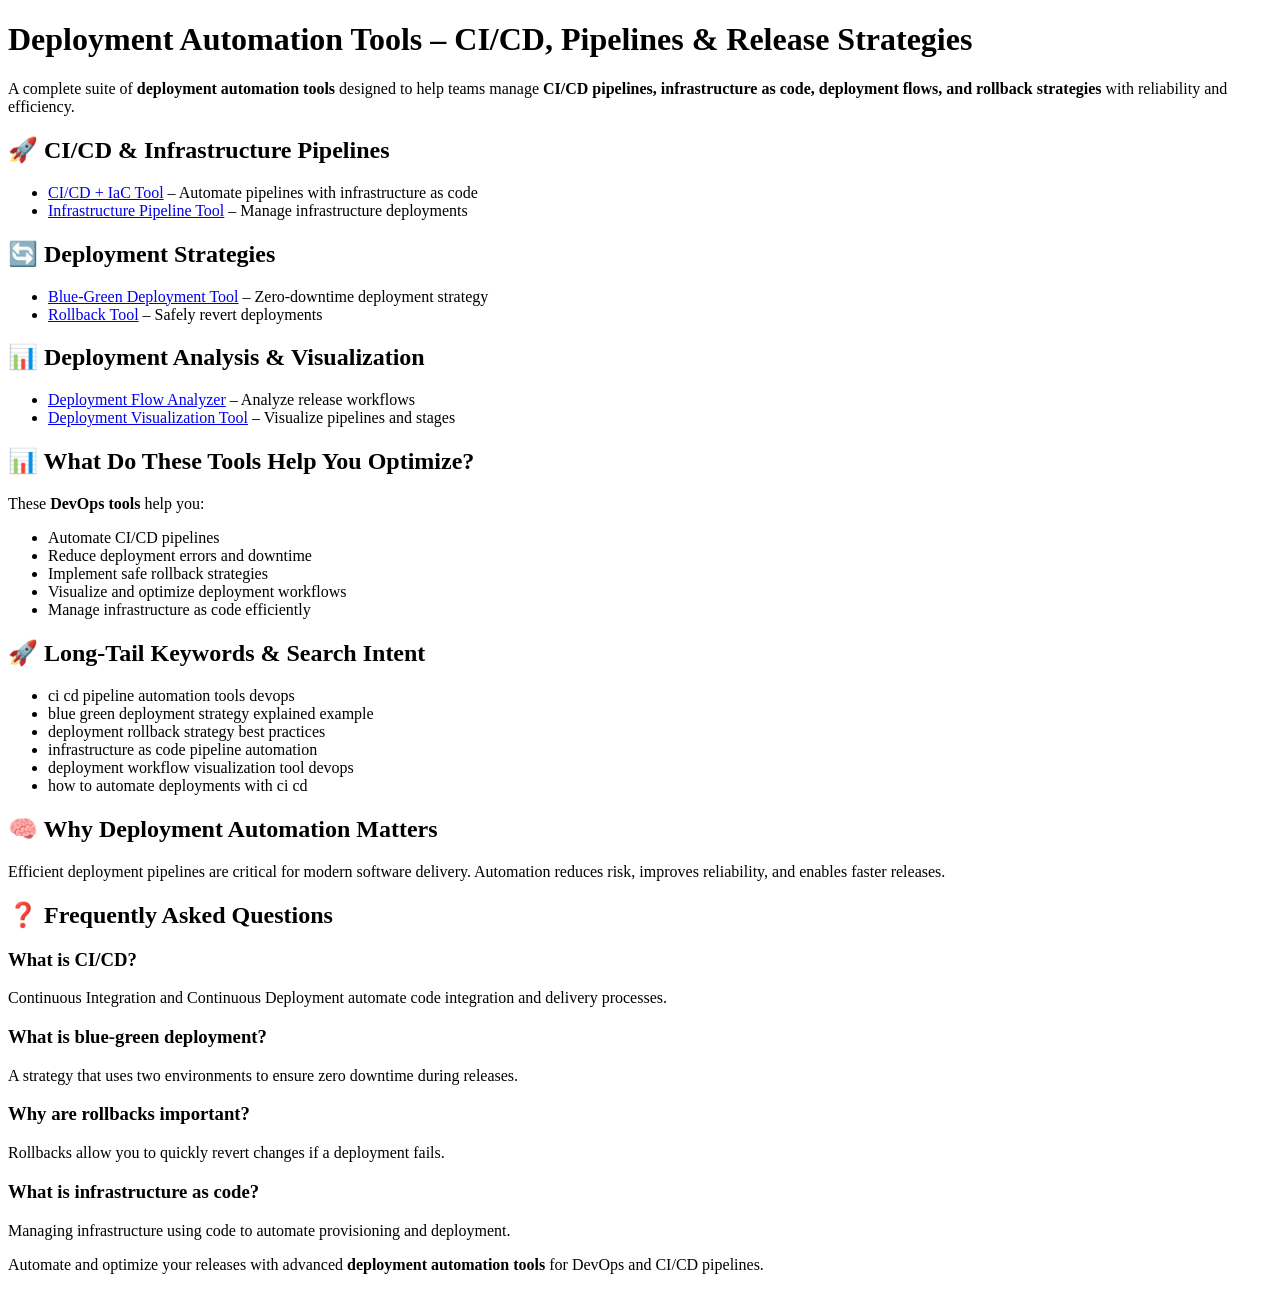
<file: index.html>
<!DOCTYPE html>
<html lang="en">
<head>
    <meta charset="UTF-8">
    <meta name="viewport" content="width=device-width, initial-scale=1.0">
    <meta name="google-site-verification" content="PkLa_ViOo6FAHpvh8SacceMb95o9tePRdrqLNBz9X1M" />
    <title>Deployment Automation Tools – CI/CD, Rollbacks & Infrastructure Pipelines</title>

    <meta name="description" content="Automate deployments with tools for CI/CD, blue-green deployments, rollback strategies, infrastructure pipelines and deployment visualization.">

    <meta name="keywords" content="ci cd pipeline tools, blue green deployment strategy, deployment rollback tool, infrastructure as code pipeline, deployment visualization tool, devops deployment automation">

    <link rel="canonical" href="/deployment-automation-tools/">
</head>

<body>

<header>
    <h1>Deployment Automation Tools – CI/CD, Pipelines & Release Strategies</h1>
    <p>
        A complete suite of <strong>deployment automation tools</strong> designed to help teams
        manage <strong>CI/CD pipelines, infrastructure as code, deployment flows, and rollback strategies</strong>
        with reliability and efficiency.
    </p>
</header>

<section>
    <h2>🚀 CI/CD & Infrastructure Pipelines</h2>
    <ul>
        <li><a href="/deployment-automation-tools/cicd-iac/">CI/CD + IaC Tool</a> – Automate pipelines with infrastructure as code</li>
        <li><a href="/deployment-automation-tools/infra-pipeline/">Infrastructure Pipeline Tool</a> – Manage infrastructure deployments</li>
    </ul>
</section>

<section>
    <h2>🔄 Deployment Strategies</h2>
    <ul>
        <li><a href="/deployment-automation-tools/bluegreen/">Blue-Green Deployment Tool</a> – Zero-downtime deployment strategy</li>
        <li><a href="/deployment-automation-tools/rollback/">Rollback Tool</a> – Safely revert deployments</li>
    </ul>
</section>

<section>
    <h2>📊 Deployment Analysis & Visualization</h2>
    <ul>
        <li><a href="/deployment-automation-tools/deploy-flow/">Deployment Flow Analyzer</a> – Analyze release workflows</li>
        <li><a href="/deployment-automation-tools/deploy-vis/">Deployment Visualization Tool</a> – Visualize pipelines and stages</li>
    </ul>
</section>

<section>
    <h2>📊 What Do These Tools Help You Optimize?</h2>
    <p>
        These <strong>DevOps tools</strong> help you:
    </p>
    <ul>
        <li>Automate CI/CD pipelines</li>
        <li>Reduce deployment errors and downtime</li>
        <li>Implement safe rollback strategies</li>
        <li>Visualize and optimize deployment workflows</li>
        <li>Manage infrastructure as code efficiently</li>
    </ul>
</section>

<section>
    <h2>🚀 Long-Tail Keywords & Search Intent</h2>
    <ul>
        <li>ci cd pipeline automation tools devops</li>
        <li>blue green deployment strategy explained example</li>
        <li>deployment rollback strategy best practices</li>
        <li>infrastructure as code pipeline automation</li>
        <li>deployment workflow visualization tool devops</li>
        <li>how to automate deployments with ci cd</li>
    </ul>
</section>

<section>
    <h2>🧠 Why Deployment Automation Matters</h2>
    <p>
        Efficient deployment pipelines are critical for modern software delivery.
        Automation reduces risk, improves reliability, and enables faster releases.
    </p>
</section>

<section>
    <h2>❓ Frequently Asked Questions</h2>

    <h3>What is CI/CD?</h3>
    <p>
        Continuous Integration and Continuous Deployment automate code integration and delivery processes.
    </p>

    <h3>What is blue-green deployment?</h3>
    <p>
        A strategy that uses two environments to ensure zero downtime during releases.
    </p>

    <h3>Why are rollbacks important?</h3>
    <p>
        Rollbacks allow you to quickly revert changes if a deployment fails.
    </p>

    <h3>What is infrastructure as code?</h3>
    <p>
        Managing infrastructure using code to automate provisioning and deployment.
    </p>
</section>

<footer>
    <p>
        Automate and optimize your releases with advanced <strong>deployment automation tools</strong>
        for DevOps and CI/CD pipelines.
    </p>
</footer>

</body>
</html>
</file>
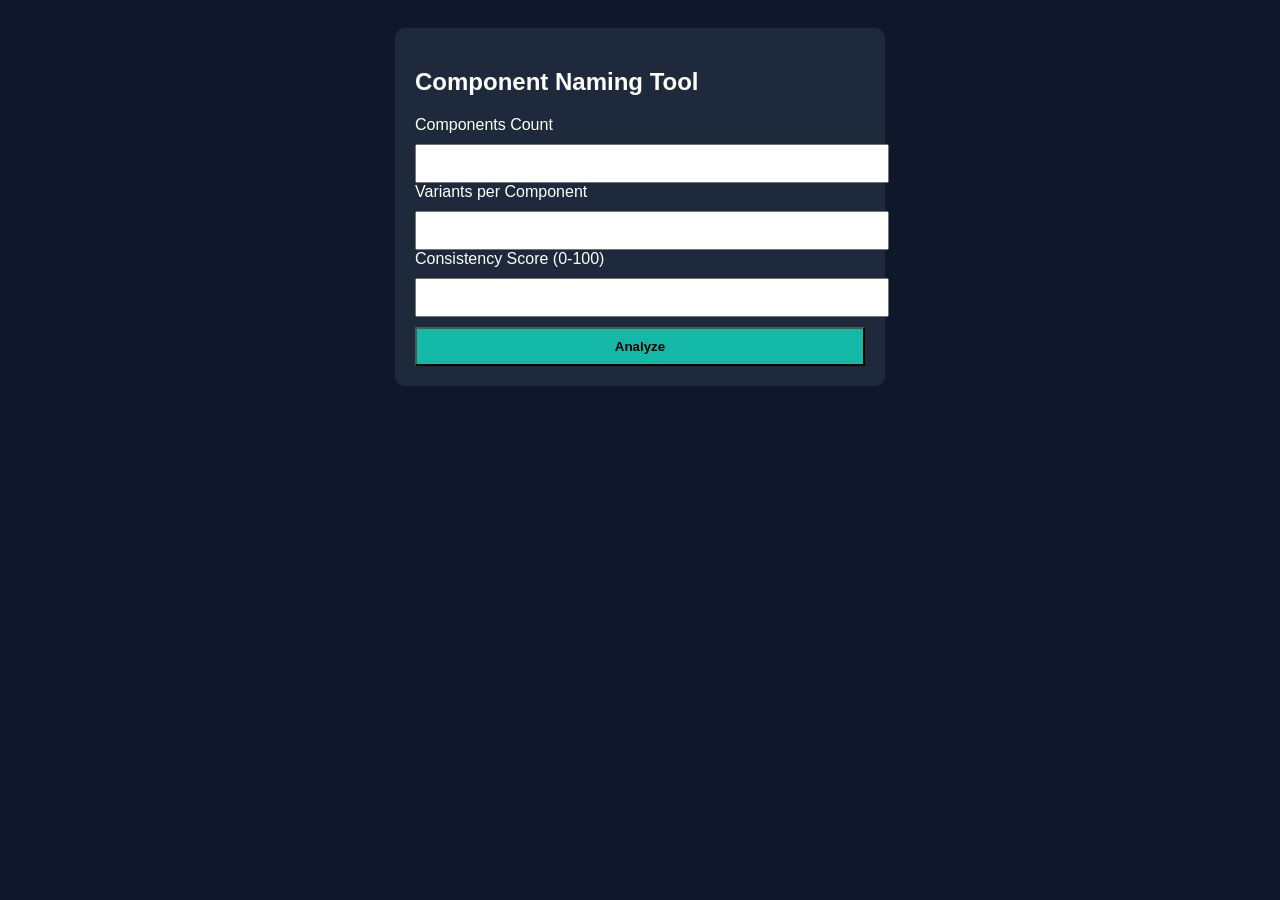
<file: component_naming_tool/index.html>
<!DOCTYPE html>
<html>
<head>
<meta charset="UTF-8">
<title>component_naming_tool</title>
<link rel="stylesheet" href="styles.css">
</head>
<body>
<div class="container">
<h2>Component Naming Tool</h2>

<label>Components Count</label>
<input id="a" type="number">

<label>Variants per Component</label>
<input id="b" type="number">

<label>Consistency Score (0-100)</label>
<input id="c" type="number">

<button onclick="calc()">Analyze</button>

<div id="result"></div>
</div>

<script src="script.js"></script>
</body>
</html>
</file>
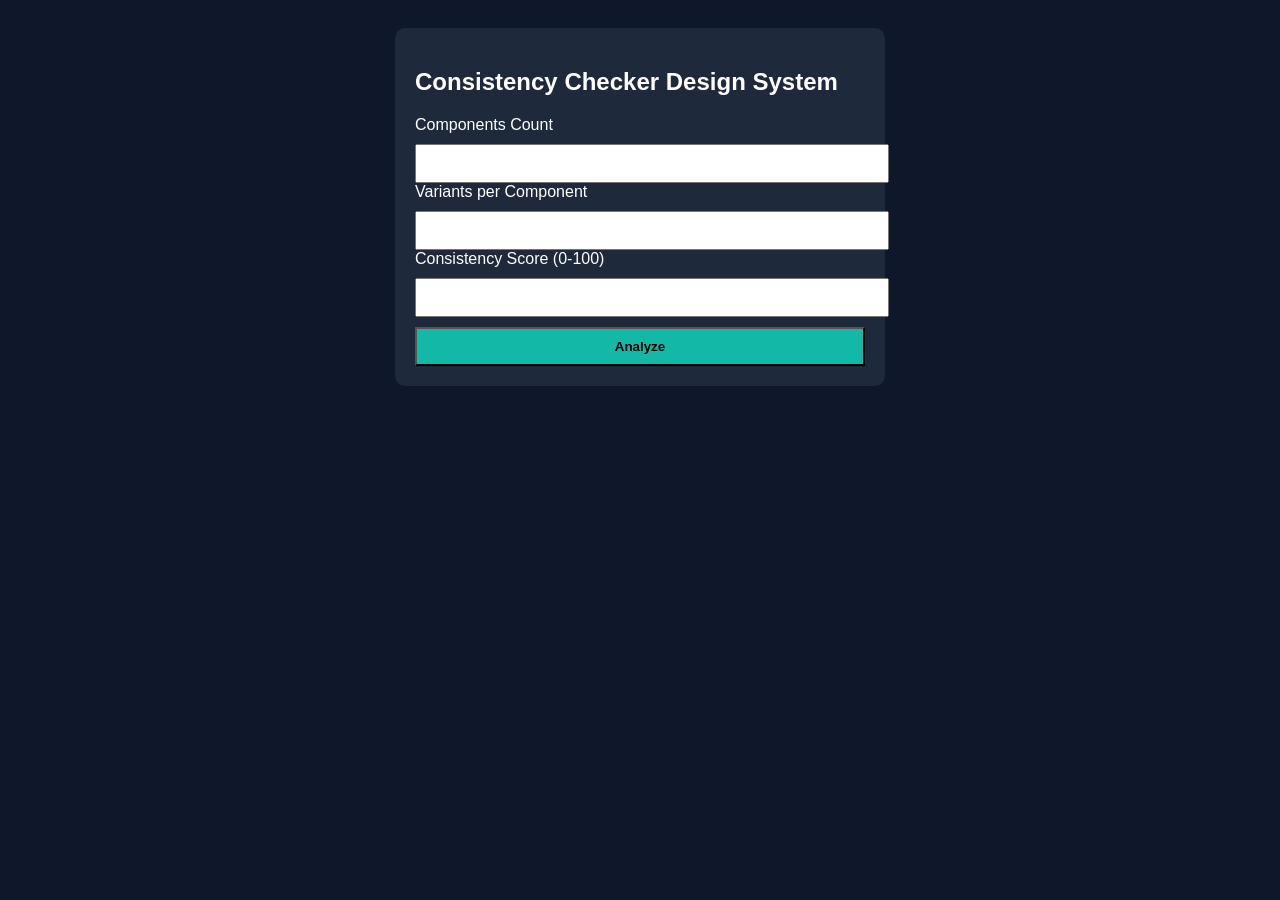
<file: consistency_checker_design_system/index.html>
<!DOCTYPE html>
<html>
<head>
<meta charset="UTF-8">
<title>consistency_checker_design_system</title>
<link rel="stylesheet" href="styles.css">
</head>
<body>
<div class="container">
<h2>Consistency Checker Design System</h2>

<label>Components Count</label>
<input id="a" type="number">

<label>Variants per Component</label>
<input id="b" type="number">

<label>Consistency Score (0-100)</label>
<input id="c" type="number">

<button onclick="calc()">Analyze</button>

<div id="result"></div>
</div>

<script src="script.js"></script>
</body>
</html>
</file>
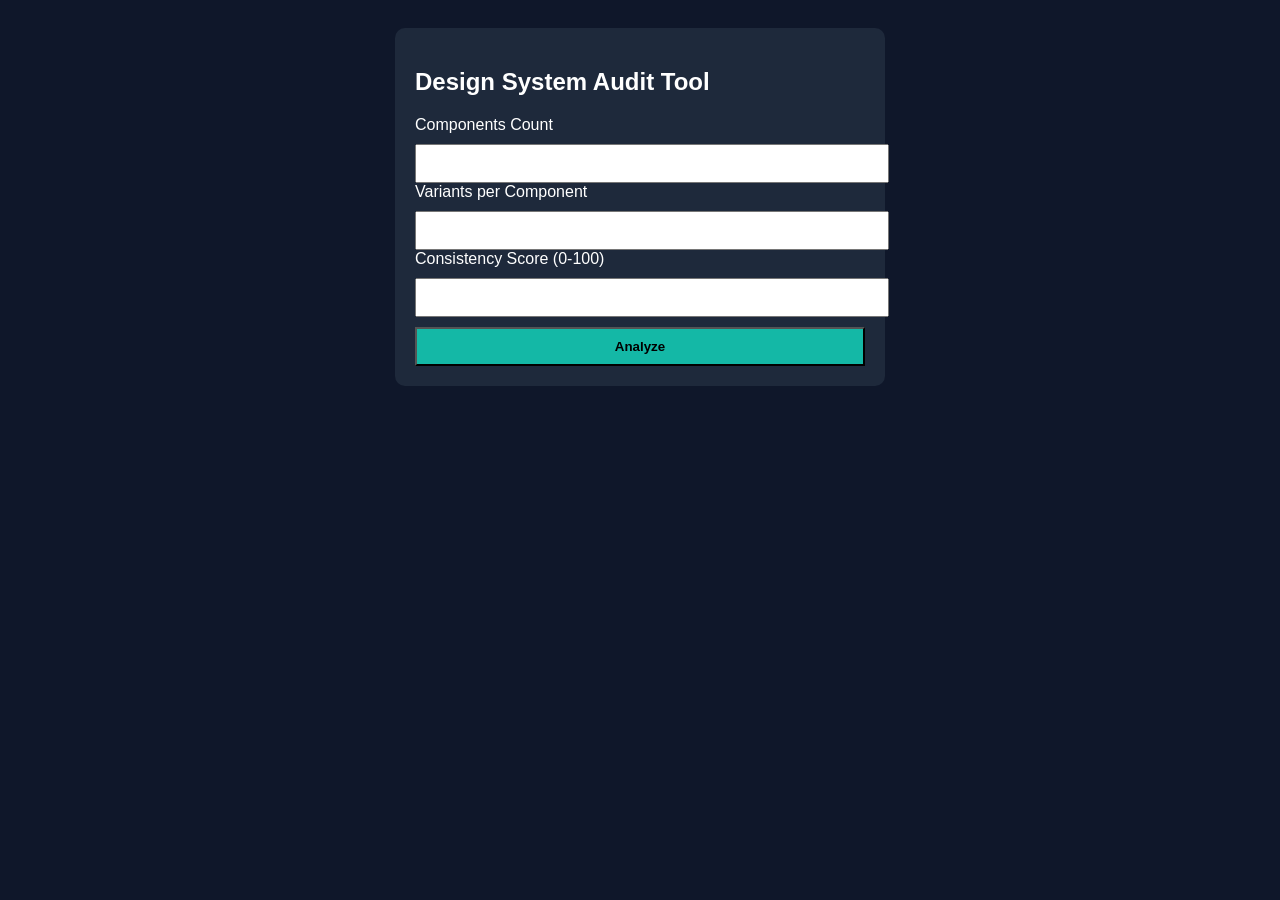
<file: design_system_audit_tool/index.html>
<!DOCTYPE html>
<html>
<head>
<meta charset="UTF-8">
<title>design_system_audit_tool</title>
<link rel="stylesheet" href="styles.css">
</head>
<body>
<div class="container">
<h2>Design System Audit Tool</h2>

<label>Components Count</label>
<input id="a" type="number">

<label>Variants per Component</label>
<input id="b" type="number">

<label>Consistency Score (0-100)</label>
<input id="c" type="number">

<button onclick="calc()">Analyze</button>

<div id="result"></div>
</div>

<script src="script.js"></script>
</body>
</html>
</file>
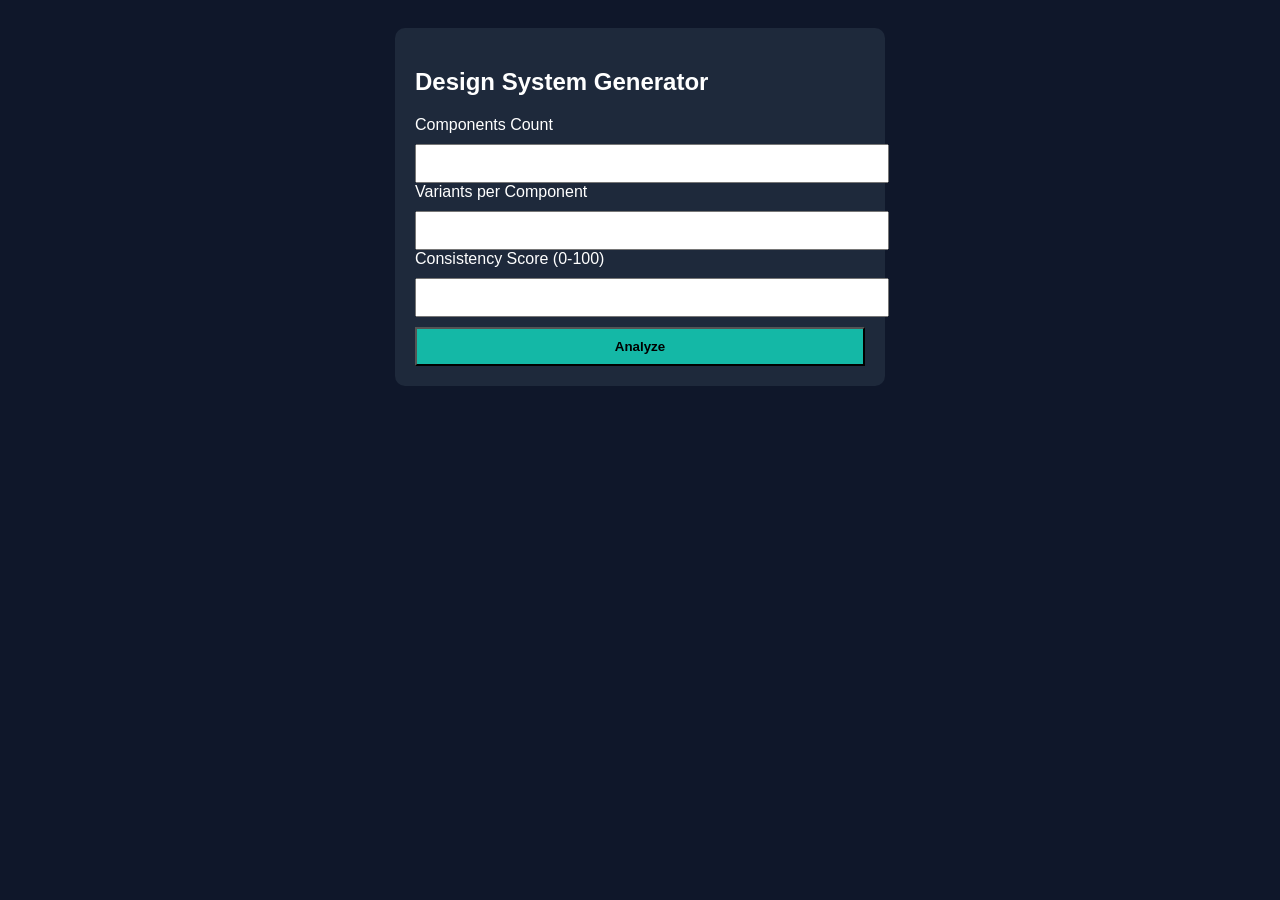
<file: design_system_generator/index.html>
<!DOCTYPE html>
<html>
<head>
<meta charset="UTF-8">
<title>design_system_generator</title>
<link rel="stylesheet" href="styles.css">
</head>
<body>
<div class="container">
<h2>Design System Generator</h2>

<label>Components Count</label>
<input id="a" type="number">

<label>Variants per Component</label>
<input id="b" type="number">

<label>Consistency Score (0-100)</label>
<input id="c" type="number">

<button onclick="calc()">Analyze</button>

<div id="result"></div>
</div>

<script src="script.js"></script>
</body>
</html>
</file>
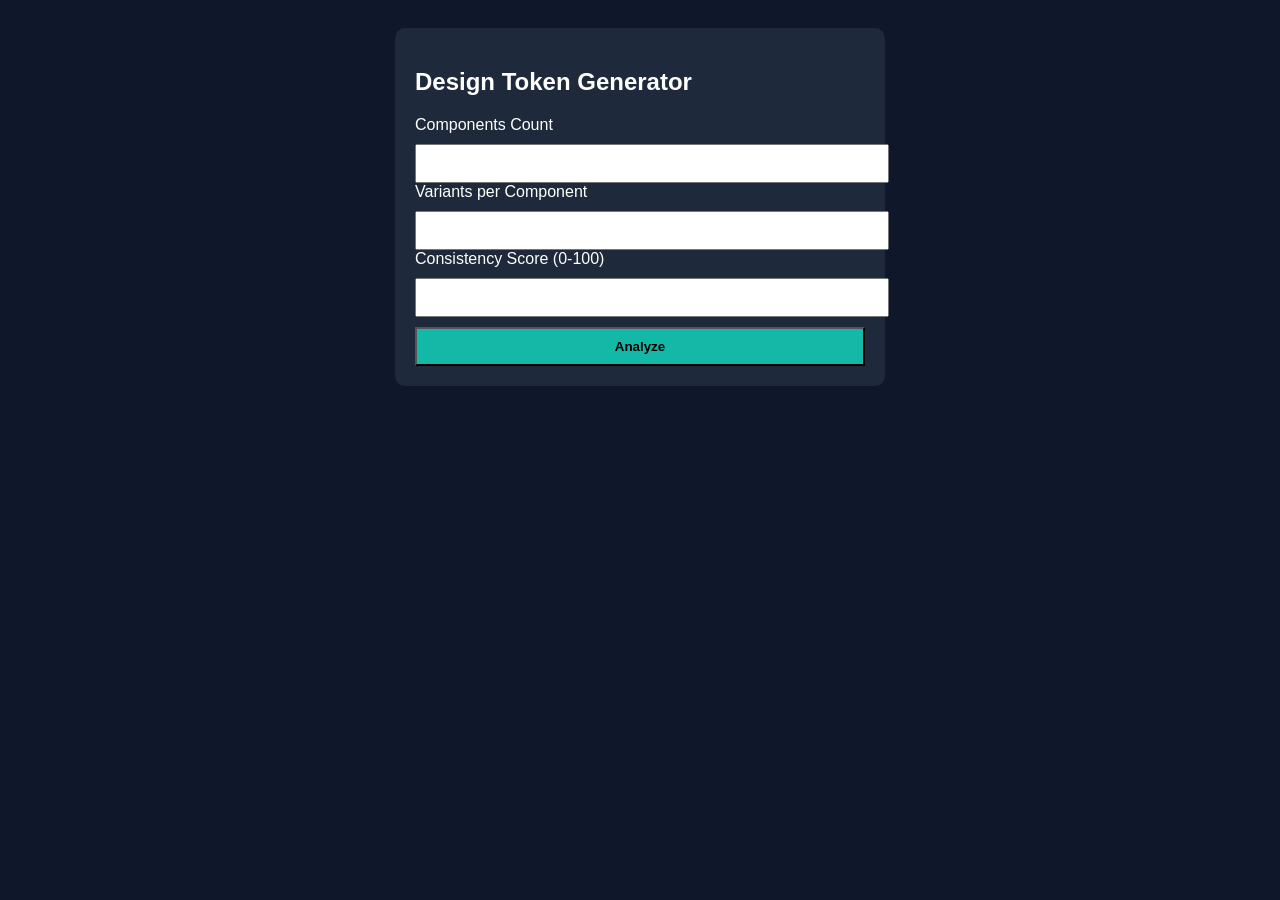
<file: design_token_generator/index.html>
<!DOCTYPE html>
<html>
<head>
<meta charset="UTF-8">
<title>design_token_generator</title>
<link rel="stylesheet" href="styles.css">
</head>
<body>
<div class="container">
<h2>Design Token Generator</h2>

<label>Components Count</label>
<input id="a" type="number">

<label>Variants per Component</label>
<input id="b" type="number">

<label>Consistency Score (0-100)</label>
<input id="c" type="number">

<button onclick="calc()">Analyze</button>

<div id="result"></div>
</div>

<script src="script.js"></script>
</body>
</html>
</file>
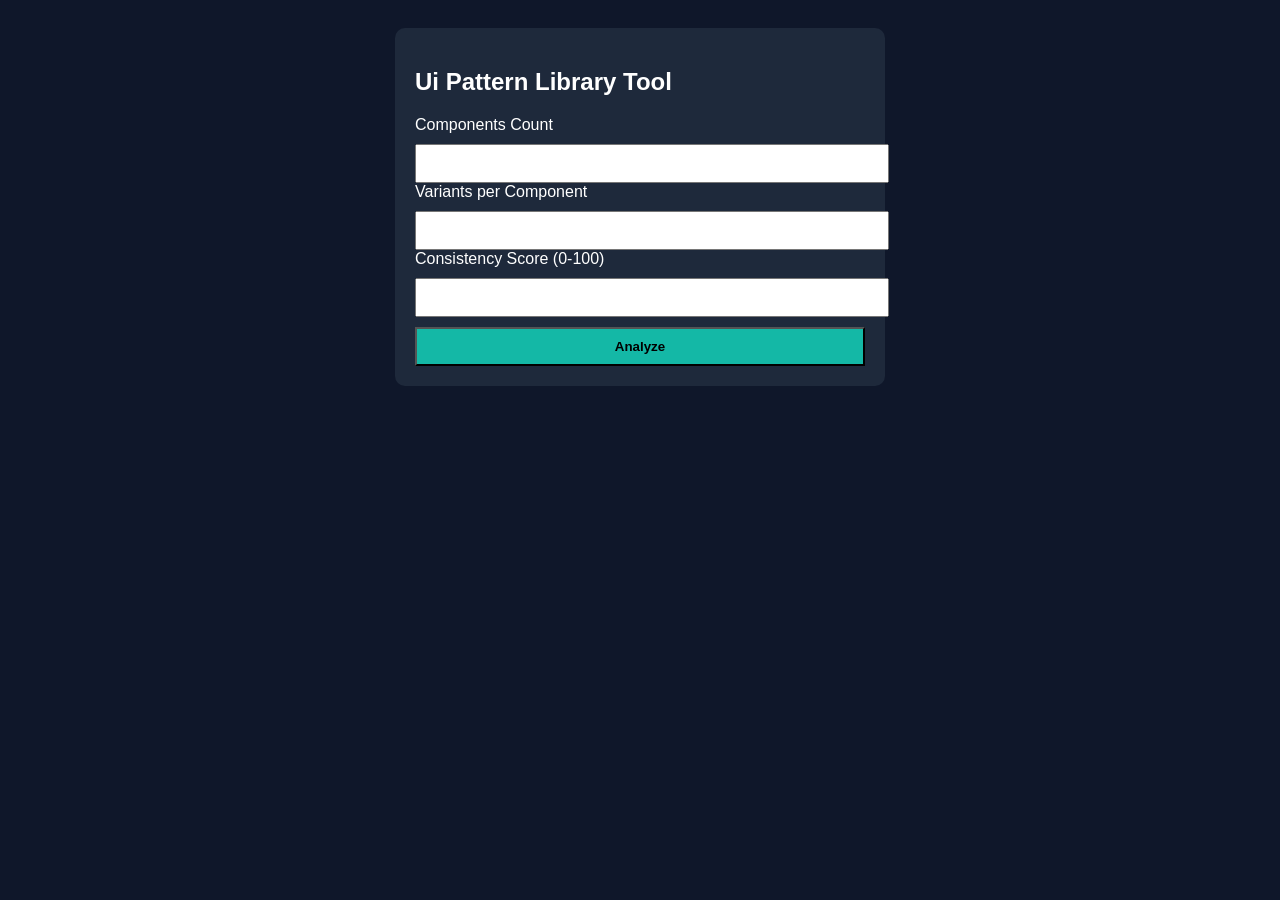
<file: ui_pattern_library_tool/index.html>
<!DOCTYPE html>
<html>
<head>
<meta charset="UTF-8">
<title>ui_pattern_library_tool</title>
<link rel="stylesheet" href="styles.css">
</head>
<body>
<div class="container">
<h2>Ui Pattern Library Tool</h2>

<label>Components Count</label>
<input id="a" type="number">

<label>Variants per Component</label>
<input id="b" type="number">

<label>Consistency Score (0-100)</label>
<input id="c" type="number">

<button onclick="calc()">Analyze</button>

<div id="result"></div>
</div>

<script src="script.js"></script>
</body>
</html>
</file>
<file: component_naming_tool/styles.css>
body{font-family:Arial;background:#0f172a;color:#fff;padding:20px;}
.container{max-width:450px;margin:auto;background:#1e293b;padding:20px;border-radius:10px;}
input,button{width:100%;margin-top:10px;padding:10px;}
button{background:#14b8a6;color:#000;font-weight:bold;}
</file>
<file: consistency_checker_design_system/styles.css>
body{font-family:Arial;background:#0f172a;color:#fff;padding:20px;}
.container{max-width:450px;margin:auto;background:#1e293b;padding:20px;border-radius:10px;}
input,button{width:100%;margin-top:10px;padding:10px;}
button{background:#14b8a6;color:#000;font-weight:bold;}
</file>
<file: design_system_audit_tool/styles.css>
body{font-family:Arial;background:#0f172a;color:#fff;padding:20px;}
.container{max-width:450px;margin:auto;background:#1e293b;padding:20px;border-radius:10px;}
input,button{width:100%;margin-top:10px;padding:10px;}
button{background:#14b8a6;color:#000;font-weight:bold;}
</file>
<file: design_system_generator/styles.css>
body{font-family:Arial;background:#0f172a;color:#fff;padding:20px;}
.container{max-width:450px;margin:auto;background:#1e293b;padding:20px;border-radius:10px;}
input,button{width:100%;margin-top:10px;padding:10px;}
button{background:#14b8a6;color:#000;font-weight:bold;}
</file>
<file: design_token_generator/styles.css>
body{font-family:Arial;background:#0f172a;color:#fff;padding:20px;}
.container{max-width:450px;margin:auto;background:#1e293b;padding:20px;border-radius:10px;}
input,button{width:100%;margin-top:10px;padding:10px;}
button{background:#14b8a6;color:#000;font-weight:bold;}
</file>
<file: ui_pattern_library_tool/styles.css>
body{font-family:Arial;background:#0f172a;color:#fff;padding:20px;}
.container{max-width:450px;margin:auto;background:#1e293b;padding:20px;border-radius:10px;}
input,button{width:100%;margin-top:10px;padding:10px;}
button{background:#14b8a6;color:#000;font-weight:bold;}
</file>
